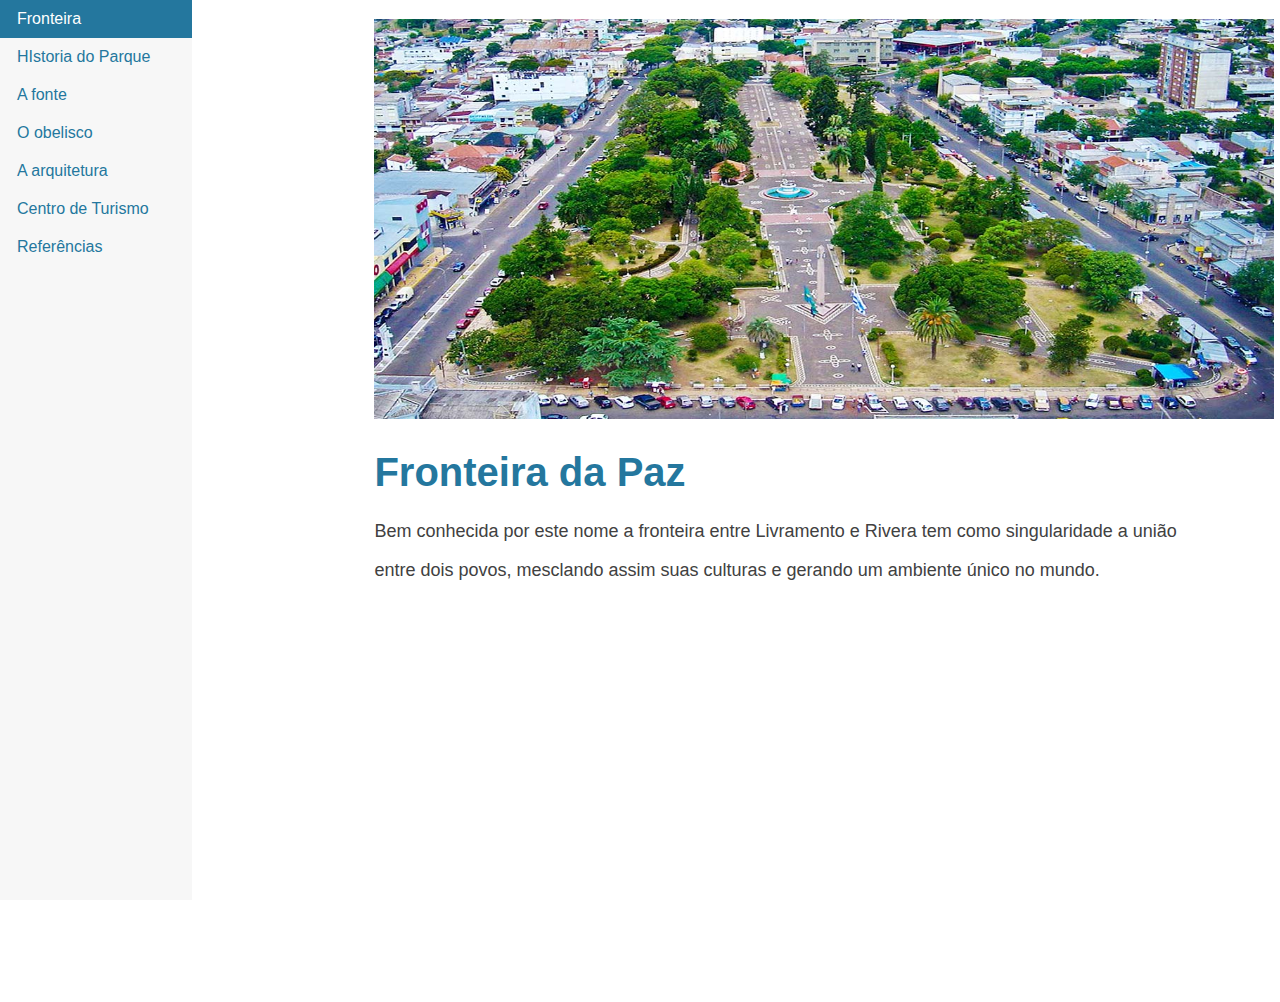
<file: artes/index.html>
<!DOCTYPE html>
<html>
<head>
<link rel="stylesheet" href="css/index.css">
</head>
<body>

<ul>
  <li><a class="active" href="index.html">Fronteira </a></li>
  <li><a href="pages/parque.html">HIstoria do Parque</a></li>
  <li><a href="pages/fonte.html">A fonte</a></li>
  <li><a href="pages/obelisco.html">O obelisco</a></li>
  <li><a href="pages/arquitetura.html">A arquitetura</a></li>
  <li><a href="pages/turismo.html">Centro de Turismo</a></li>
  <li><a href="pages/refe.html">Referências</a></li>
</ul>

<div class="conteudo" >
   <img src="imagem/fronteira.jpg" alt="" style="width:300">

  <h1>Fronteira da Paz</h2>
  <p>Bem conhecida por este nome a fronteira entre Livramento e  Rivera tem como singularidade a união   </p>
  <p>entre dois povos, mesclando assim suas culturas e gerando um ambiente único no mundo.</p>

</div>

</body>
</html>
</file>
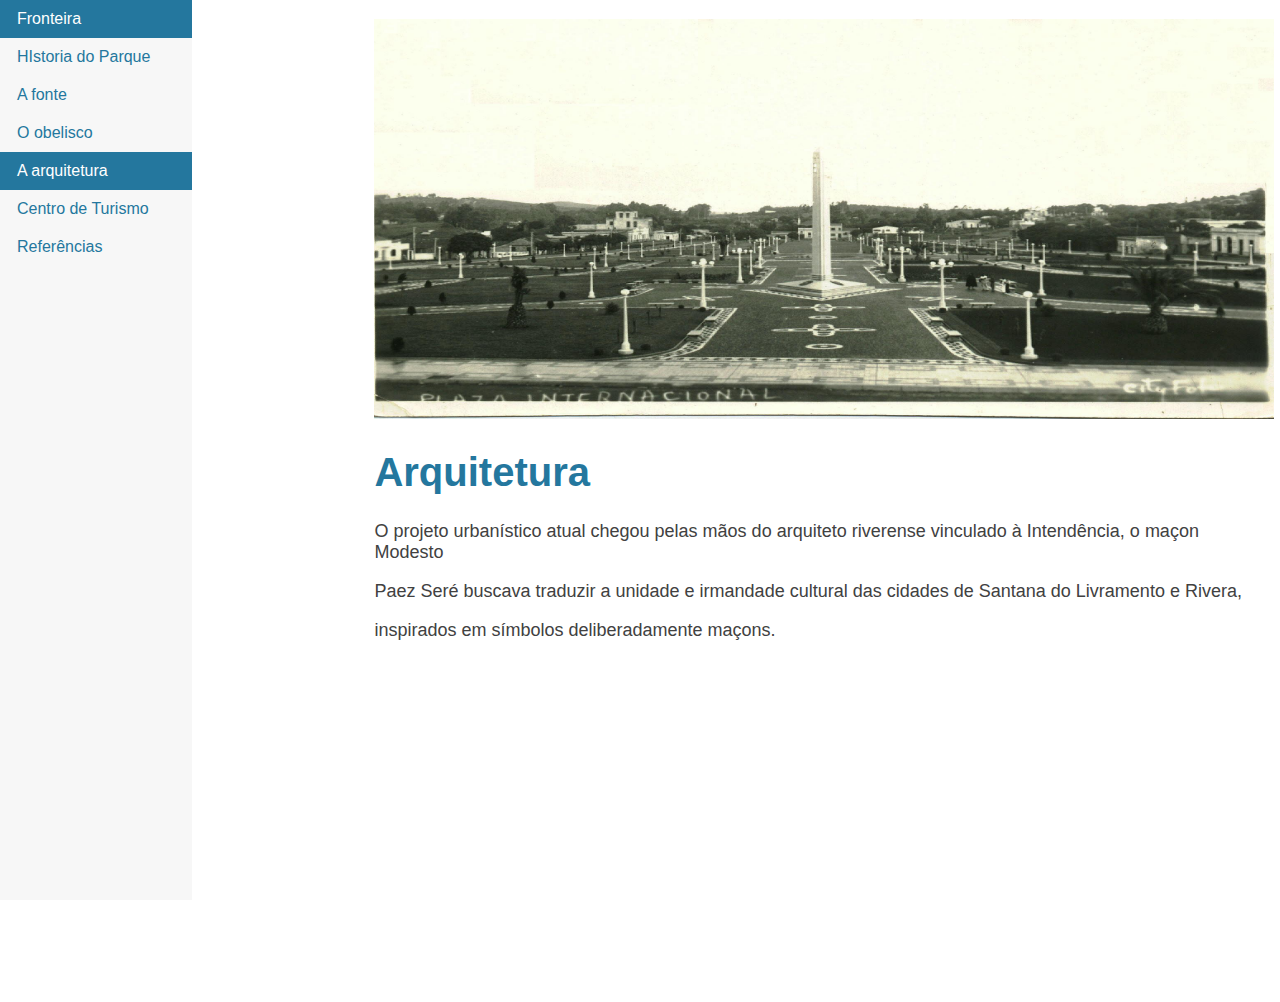
<file: artes/pages/arquitetura.html>
<!DOCTYPE html>
<html>
<head>
  <link rel="stylesheet" href="../css/index.css">
</head>
<body>

  <ul>
    <li><a href="../index.html">Fronteira </a></li>
    <li><a href="parque.html">HIstoria do Parque</a></li>
    <li><a href="fonte.html">A fonte</a></li>
    <li><a href="obelisco.html">O obelisco</a></li>
    <li><a class="active" href="arquitetura.html">A arquitetura</a></li>
    <li><a href="turismo.html">Centro de Turismo</a></li>
    <li><a href="refe.html">Referências</a></li>
  </ul>

<div class="conteudo" >
  <img src="../imagem/arco.jpg" alt="" style="width:300">

  <h1>Arquitetura</h2>
  <p>O projeto urbanístico atual chegou pelas mãos do arquiteto riverense vinculado à Intendência, o maçon Modesto</p>
  <p>Paez Seré buscava traduzir a unidade e irmandade cultural das cidades de Santana do Livramento e Rivera,</p>
  <p>inspirados em símbolos deliberadamente maçons.</p>
</div>

</body>
</html>
</file>
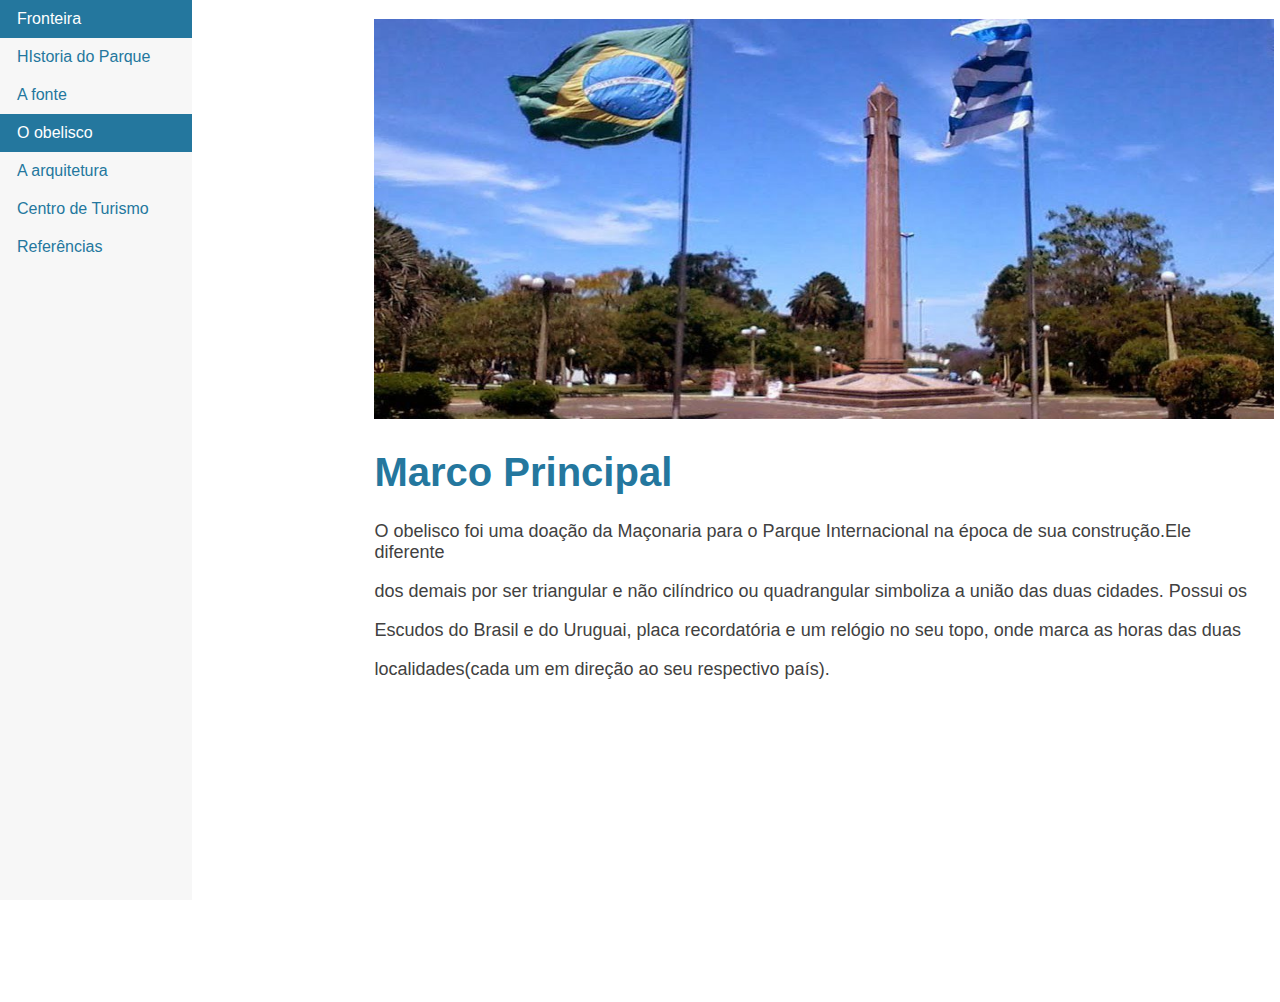
<file: artes/pages/obelisco.html>
<!DOCTYPE html>
<html>
<head>
  <link rel="stylesheet" href="../css/index.css"></head>
<body>

  <ul>
    <li><a href="../index.html">Fronteira </a></li>
    <li><a href="parque.html">HIstoria do Parque</a></li>
    <li><a href="fonte.html">A fonte</a></li>
    <li><a class="active" href="obelisco.html">O obelisco</a></li>
    <li><a href="arquitetura.html">A arquitetura</a></li>
    <li><a href="turismo.html">Centro de Turismo</a></li>
    <li><a href="refe.html">Referências</a></li>
  </ul>
<div class="conteudo" >
  <img src="../imagem/obelisco.jpg" alt="" style="width:300">

  <h1>Marco Principal</h2>
  <p>O obelisco foi uma doação da Maçonaria para o Parque Internacional na época de sua construção.Ele diferente</p>
  <p>dos demais por ser triangular e não cilíndrico ou quadrangular simboliza a união das duas cidades. Possui os</p>
  <p>Escudos do Brasil e do Uruguai, placa recordatória e um relógio no seu topo, onde marca as horas das duas</p>
  <p>localidades(cada um em direção ao seu respectivo país).</p>

</div>

</body>
</html>
</file>
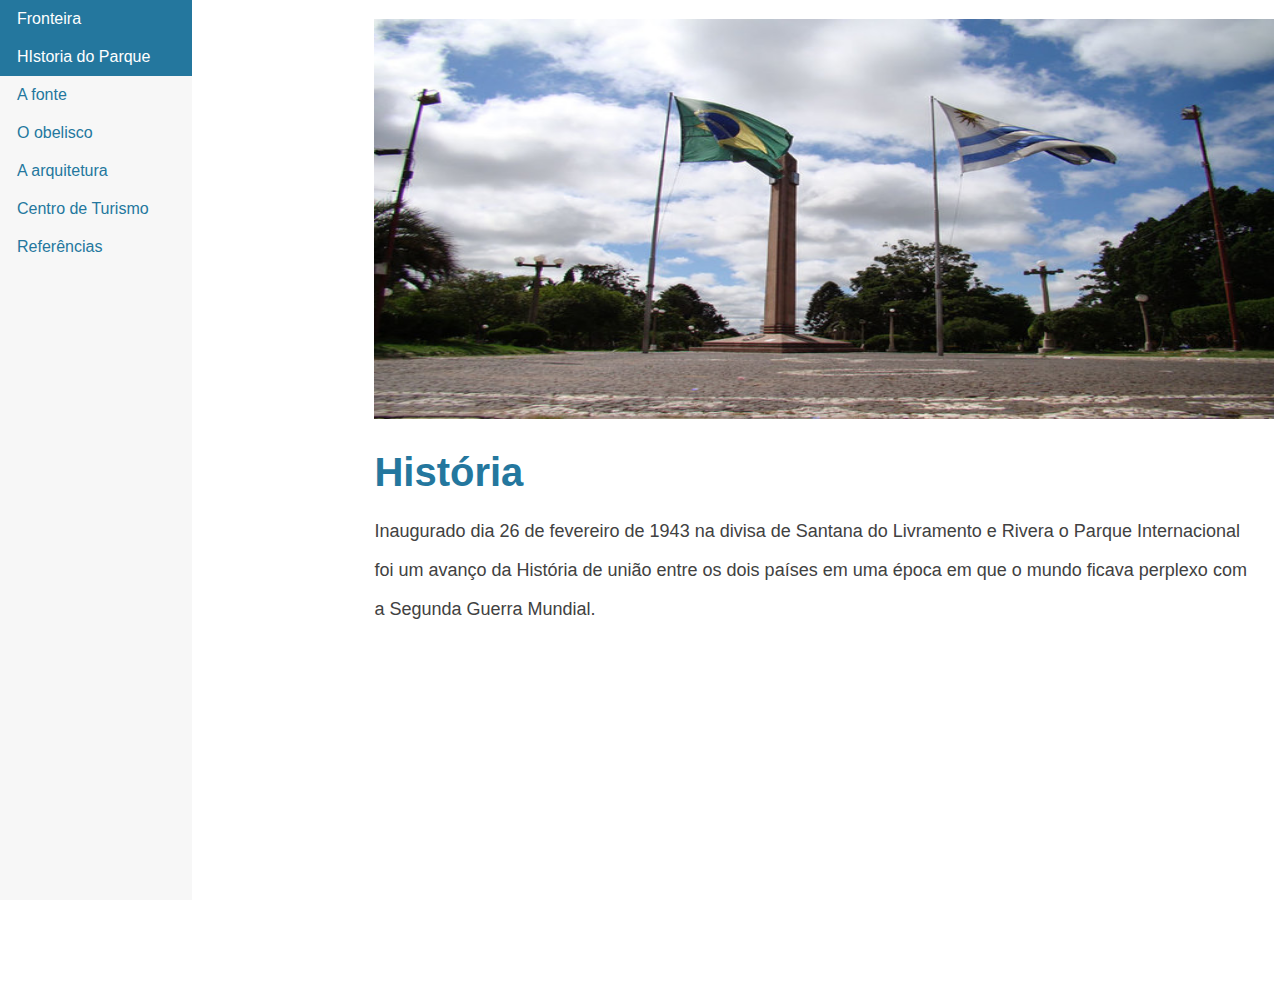
<file: artes/pages/parque.html>
<!DOCTYPE html>
<html>
<head>
  <link rel="stylesheet" href="../css/index.css"></head>
<body>

  <ul>
    <li><a href="../index.html">Fronteira </a></li>
    <li><a class="active" href="parque.html">HIstoria do Parque</a></li>
    <li><a href="fonte.html">A fonte</a></li>
    <li><a href="obelisco.html">O obelisco</a></li>
    <li><a href="arquitetura.html">A arquitetura</a></li>
    <li><a href="turismo.html">Centro de Turismo</a></li>
    <li><a href="refe.html">Referências</a></li>
  </ul>

<div class="conteudo" >
  <img src="../imagem/lvto.jpg" alt="" style="width:300">

  <h1>História</h2>
  <p>Inaugurado dia 26 de fevereiro de 1943 na divisa de Santana do Livramento e Rivera o Parque Internacional</p>
  <p>foi um avanço da História de união entre os dois países em uma época em que o mundo ficava perplexo com</p>
  <p>a Segunda Guerra Mundial. </p>

</div>

</body>
</html>
</file>
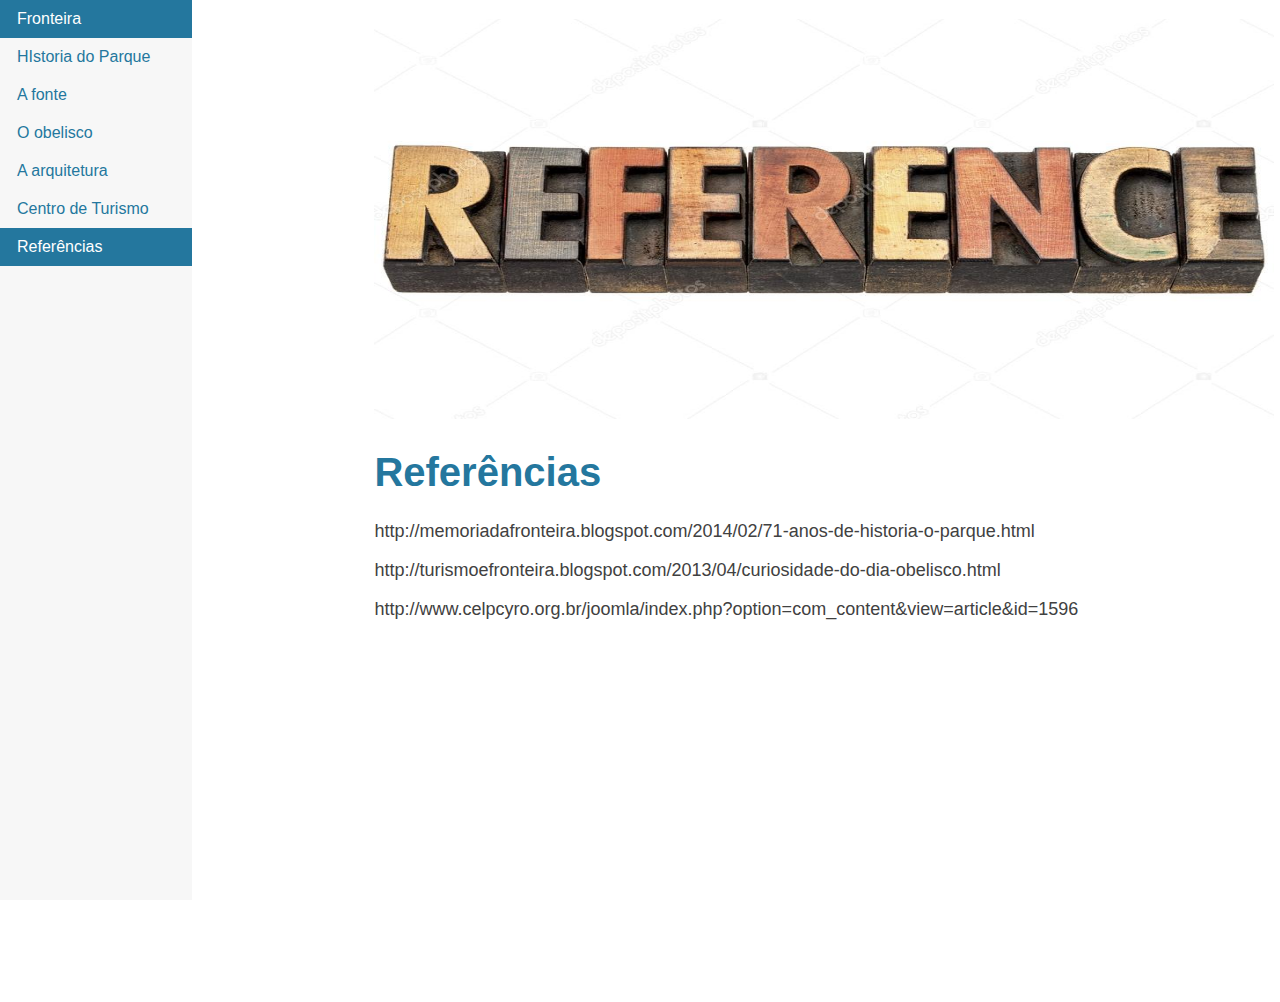
<file: artes/pages/refe.html>
<!DOCTYPE html>
<html>
<head>
  <link rel="stylesheet" href="../css/index.css">
</head>
<body>

  <ul>
    <li><a href="../index.html">Fronteira </a></li>
    <li><a href="parque.html">HIstoria do Parque</a></li>
    <li><a href="fonte.html">A fonte</a></li>
    <li><a href="obelisco.html">O obelisco</a></li>
    <li><a href="arquitetura.html">A arquitetura</a></li>
    <li><a href="turismo.html">Centro de Turismo</a></li>
    <li><a class="active" href="refe.html">Referências</a></li>
  </ul>

<div class="conteudo" >
  <img src="../imagem/refe.jpg" alt="" style="width:300">

  <h1>Referências</h2>
  <p>http://memoriadafronteira.blogspot.com/2014/02/71-anos-de-historia-o-parque.html </p>
  <p>http://turismoefronteira.blogspot.com/2013/04/curiosidade-do-dia-obelisco.html</p>
  <p>http://www.celpcyro.org.br/joomla/index.php?option=com_content&view=article&id=1596</p>

</div>

</body>
</html>
</file>
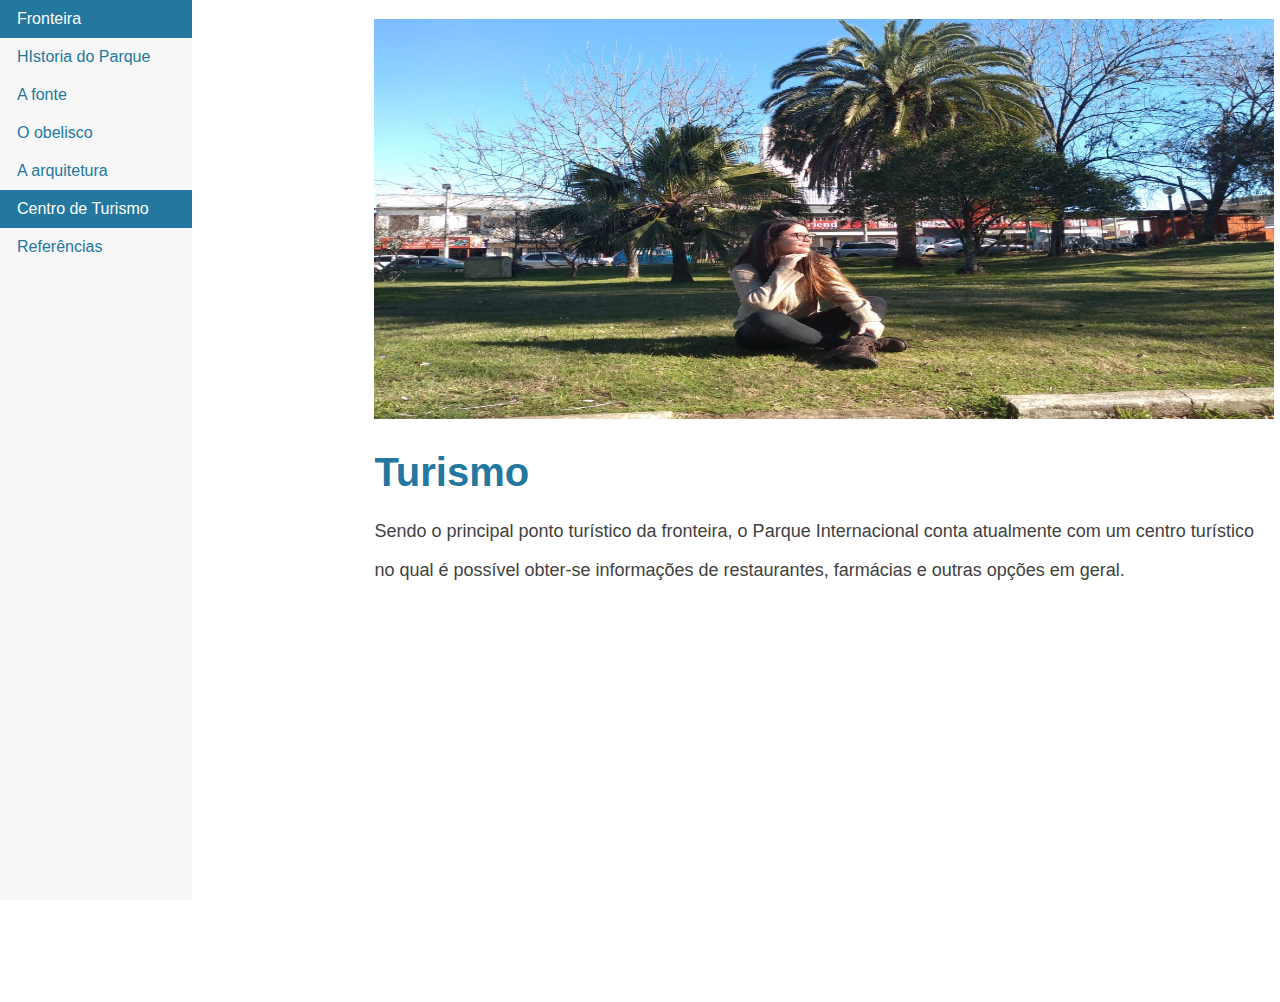
<file: artes/pages/turismo.html>
<!DOCTYPE html>
<html>
<head>
  <link rel="stylesheet" href="../css/index.css"></head>
<body>
  <ul>
    <li><a href="../index.html">Fronteira </a></li>
    <li><a href="parque.html">HIstoria do Parque</a></li>
    <li><a href="fonte.html">A fonte</a></li>
    <li><a href="obelisco.html">O obelisco</a></li>
    <li><a href="arquitetura.html">A arquitetura</a></li>
    <li><a class="active" href="turismo.html">Centro de Turismo</a></li>
    <li><a href="refe.html">Referências</a></li>
  </ul>

<div class="conteudo" >
   <img src="../imagem/adri.jpeg" alt="" style="width:300">

  <h1>Turismo</h2>
  <p>Sendo o principal ponto turístico da fronteira, o Parque Internacional conta atualmente com um centro turístico</p>
  <p>no qual é possível obter-se informações de restaurantes, farmácias e outras opções em geral.</p>

</div>

</body>
</html>
</file>
<file: artes/css/index.css>
body {
    margin: 0;
  }
  h1
  {
      font-family: -apple-system, BlinkMacSystemFont, 'Segoe UI', Roboto, Oxygen, Ubuntu, Cantarell, 'Open Sans', 'Helvetica Neue', sans-serif;
      color:rgb(36, 119, 158);
      font-size: 40px;

  }
  p
  {
      font-family: -apple-system, BlinkMacSystemFont, 'Segoe UI', Roboto, Oxygen, Ubuntu, Cantarell, 'Open Sans', 'Helvetica Neue', sans-serif;
      color:rgb(65, 65, 65);
      font-size: 18px;

  }
  ul {
    list-style-type: none;
    margin: 0;
    padding: 0;
    width: 15%;
    background-color: #f7f7f7;
    position: fixed;
    height: 100%;
    overflow: auto;
  }
  
  li a {
    display: block;
    color:rgb(36, 119, 158);
    padding: 10px 17px;
    text-decoration: none;
    font-family: -apple-system, BlinkMacSystemFont, 'Segoe UI', Roboto, Oxygen, Ubuntu, Cantarell, 'Open Sans', 'Helvetica Neue', sans-serif;
  }
  
  
  li a:hover:not(.active) {
    background-color: rgb(36, 119, 158);
    color: white;
  }
  li a.active {
    background-color: rgb(36, 119, 158);
    color: white;
  }
  
  
  .conteudo{
    margin-left:28%;
    padding:1px 16px;
    height:1000px;
  }
  img{
      margin-top: 2%;
      width: 900px;
      height: 400px;
  }
</file>
